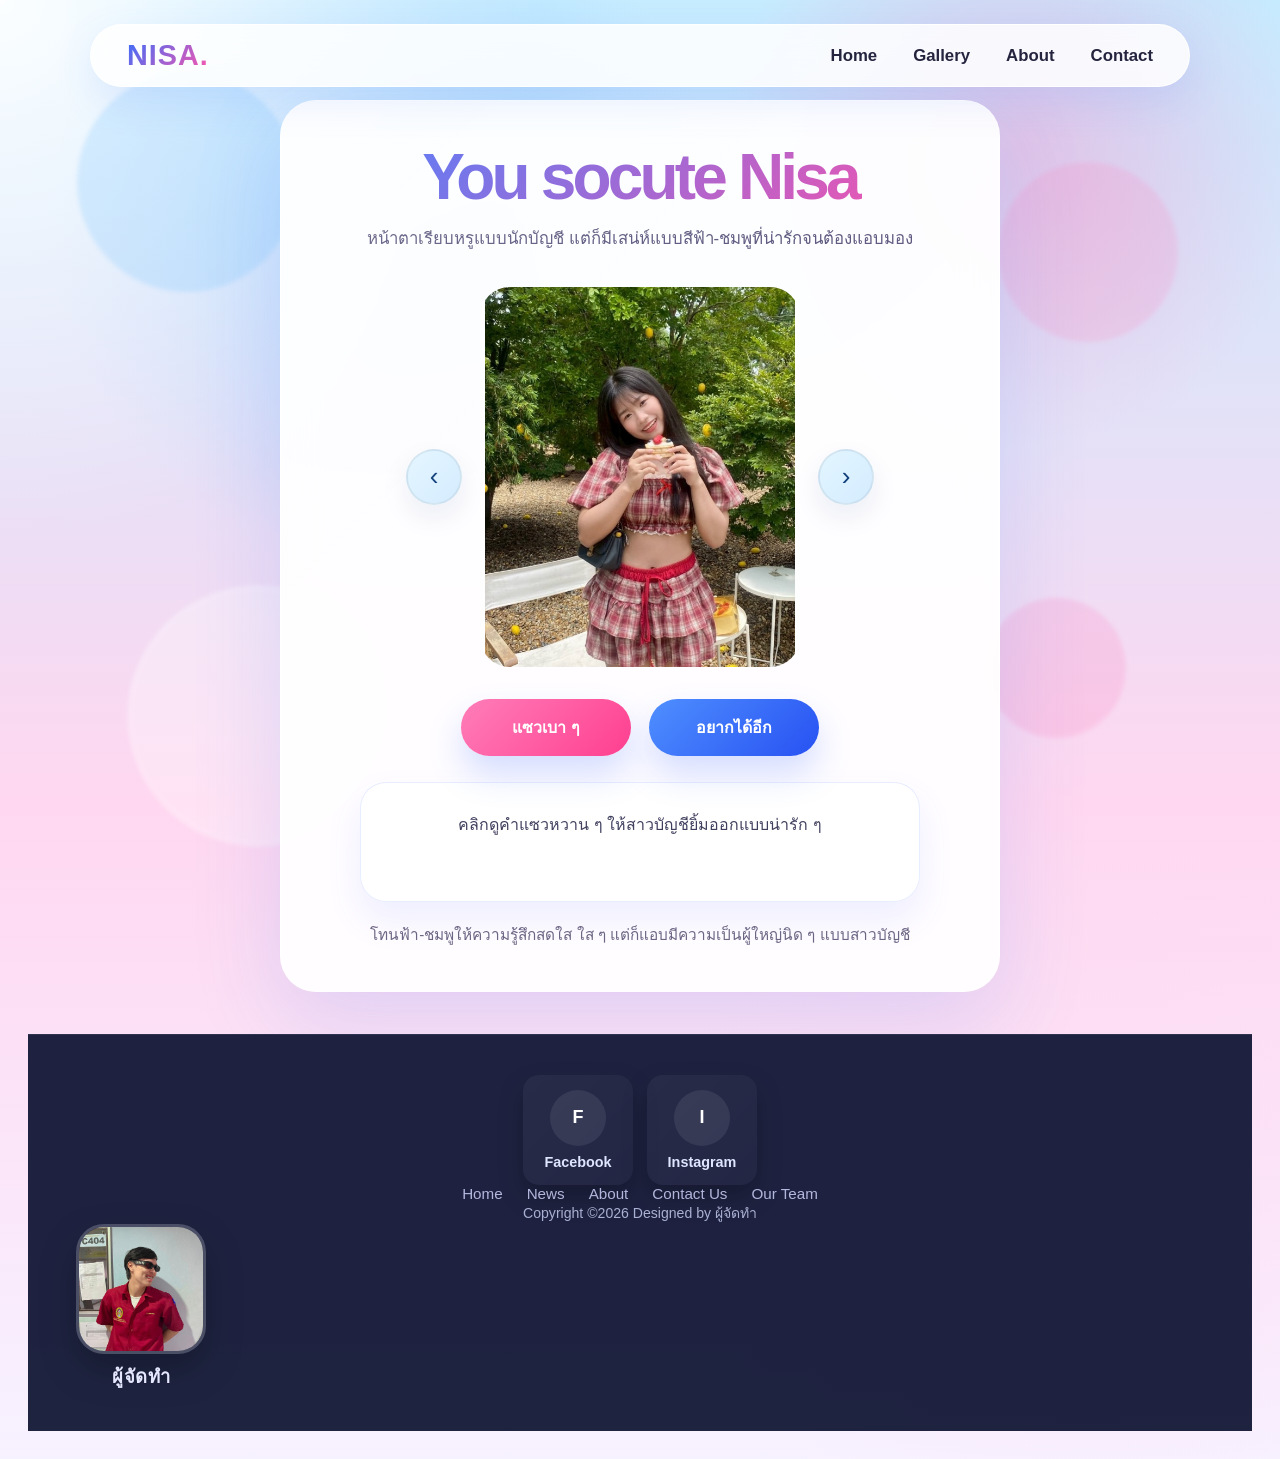
<file: index.html>
<!DOCTYPE html>
<html lang="th">
<head>
    <meta charset="UTF-8">
    <meta name="viewport" content="width=device-width, initial-scale=1.0">
    <title>Nisa</title>
    <link rel="stylesheet" href="styles.css">
</head>
<body>
    <nav class="navbar">
        <a href="index.html" class="nav-brand">NISA.</a>
        <div class="nav-links">
            <a href="#">Home</a>
            <a href="#Nisa">Gallery</a>
            <a href="#About">About</a>
            <a href="#">Contact</a>
        </div>
    </nav>
    <div class="decor-shape shape-1"></div>
    <div class="decor-shape shape-2"></div>
    <div class="decor-shape shape-3"></div>
    <div class="decor-shape shape-4"></div>
    <div class="card">
        <h1 class="title">You socute Nisa</h1>
        <p class="subtitle">หน้าตาเรียบหรูแบบนักบัญชี แต่ก็มีเสน่ห์แบบสีฟ้า-ชมพูที่น่ารักจนต้องแอบมอง</p>
        <div class="slider-wrap" id="Nisa">
            <button class="arrow-outside left" aria-label="Previous">‹</button>
            <div class="slider" aria-label="Nisa image slider">
                <div class="slides">
                    <img src="nisa.png" class="slide" alt="Nisa 1">
                    <img src="nisa2.png" class="slide" alt="Nisa 2">
                </div>
            </div>
            <button class="arrow-outside right" aria-label="Next">›</button>
        </div>

        <div class="actions">
            <button id="teaseBtn" class="button button-pink">แซวเบา ๆ</button>
            <button id="moreBtn" class="button button-blue">อยากได้อีก</button>
        </div>

        <div id="message" class="message">
            <p>คลิกดูคำแซวหวาน ๆ ให้สาวบัญชียิ้มออกแบบน่ารัก ๆ</p>
        </div>
        <div class="hint">โทนฟ้า-ชมพูให้ความรู้สึกสดใส ใส ๆ แต่ก็แอบมีความเป็นผู้ใหญ่นิด ๆ แบบสาวบัญชี</div>
    </div>

    <footer class="footer" id="About">
        <div class="footer-inner">
            <div class="footer-social">
                <a href="https://web.facebook.com/yanisa.somtua.9" class="footer-icon" aria-label="Facebook"><span class="fi-icon">F</span><span class="fi-label">Facebook</span></a>
                <a href="https://www.instagram.com/p.cyaaa" class="footer-icon" aria-label="Instagram"><span class="fi-icon">I</span><span class="fi-label">Instagram</span></a>
            </div>
            <div class="footer-links">
                <a href="#">Home</a>
                <a href="#">News</a>
                <a href="#About">About</a>
                <a href="#">Contact Us</a>
                <a href="#">Our Team</a>
            </div>
            <div class="footer-bottom">
                <span>Copyright ©2026 Designed by ผู้จัดทำ</span>
            </div>
        </div>
        <div class="footer-badge">
            <img src="view.png" alt="ผู้จัดทำ" />
            <span>ผู้จัดทำ</span>
        </div>
    </footer>

    <script src="main.js" defer></script>
</body>
</html>
</file>
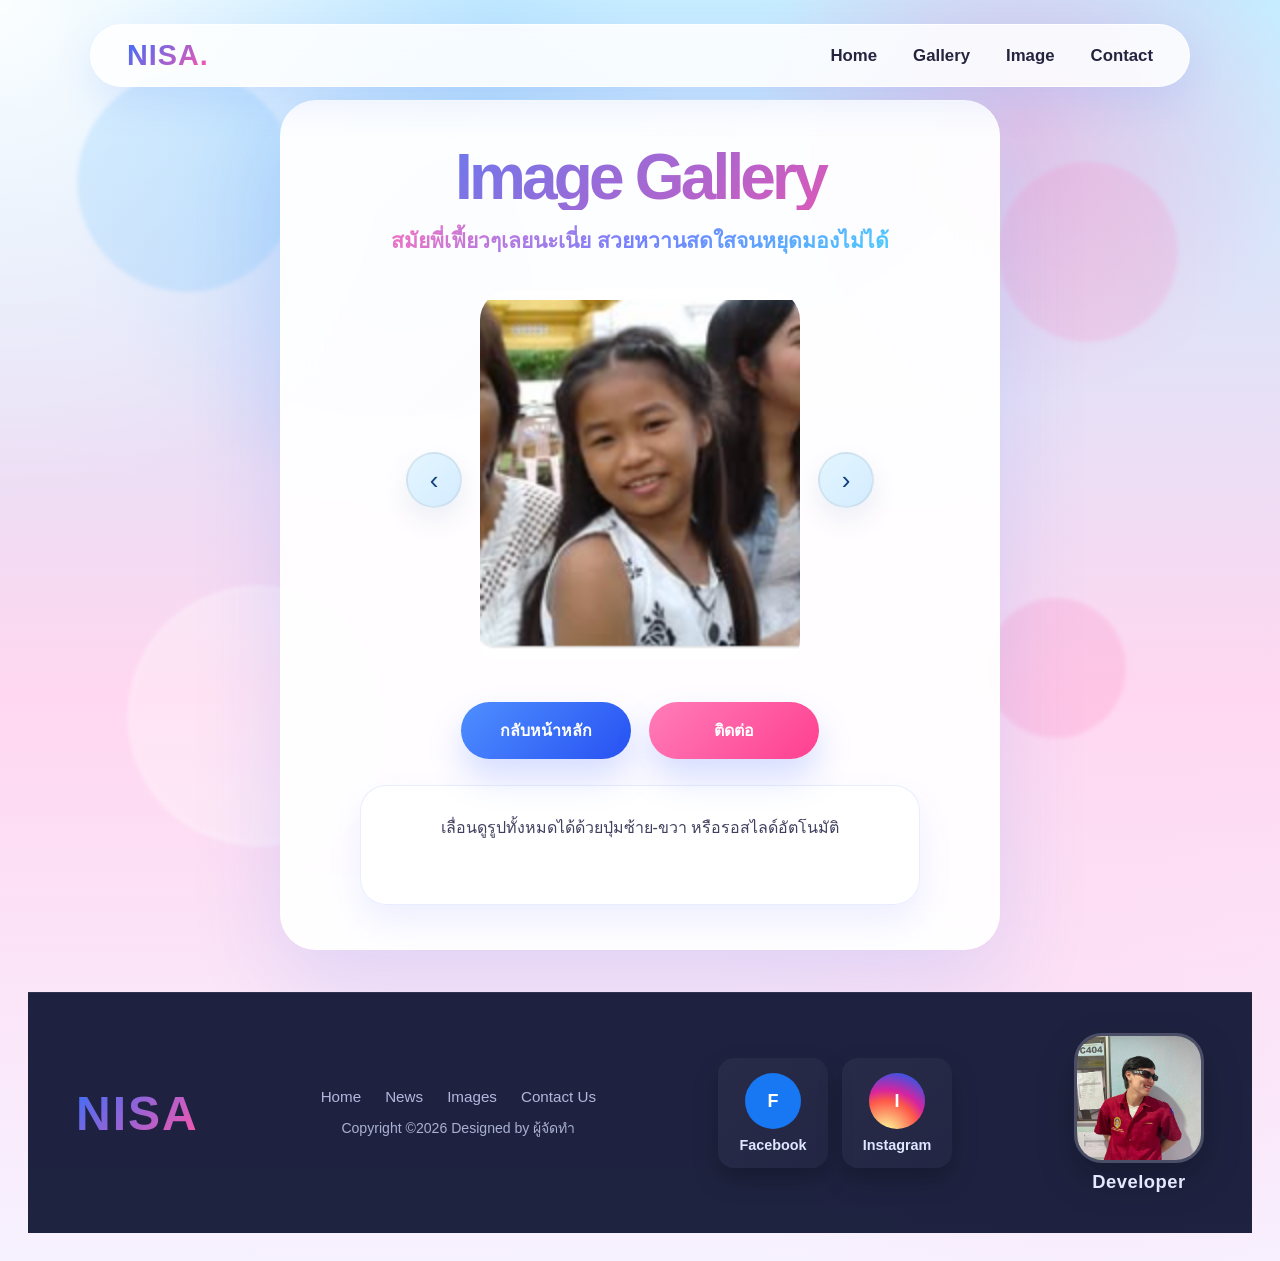
<file: image.html>
<!DOCTYPE html>
<html lang="th">
<head>
    <meta charset="UTF-8">
    <meta name="viewport" content="width=device-width, initial-scale=1.0">
    <title>Image Gallery | Nisa</title>
    <link rel="stylesheet" href="styles.css">
</head>
<body>
    <nav class="navbar">
        <a href="index.html" class="nav-brand">NISA.</a>
        <button class="menu-toggle" aria-label="Toggle navigation">
            <span class="bar"></span>
            <span class="bar"></span>
            <span class="bar"></span>
        </button>
        <div class="nav-links">
            <a href="index.html">Home</a>
            <a href="#slider">Gallery</a>
            <a href="image.html">Image</a>
            <a href="index.html#Contact">Contact</a>
        </div>
    </nav>

    <div class="decor-shape shape-1"></div>
    <div class="decor-shape shape-2"></div>
    <div class="decor-shape shape-3"></div>
    <div class="decor-shape shape-4"></div>

    <div class="card" id="slider">
        <h1 class="title">Image Gallery</h1>
        <p class="subtitle highlight">สมัยพี่เฟี้ยวๆเลยนะเนี่ย สวยหวานสดใสจนหยุดมองไม่ได้</p>

        <div class="slider-wrap">
            <button class="arrow-outside left" aria-label="Previous">‹</button>
            <div class="slider" aria-label="Image slider">
                <div class="slides">
                    <img src="yanisa1.png" class="slide" alt="Yanisa 1">
                    <img src="yanisa2.png" class="slide" alt="Yanisa 2">
                    <img src="yanisa3.png" class="slide" alt="Yanisa 3">
                    <img src="yanisa4.png" class="slide" alt="Yanisa 4">
                    <img src="yanisa5.png" class="slide" alt="Yanisa 5">
                    <img src="yanisa6.png" class="slide" alt="Yanisa 6">
                    <img src="yanisa7.png" class="slide" alt="Yanisa 7">
                </div>
            </div>
            <button class="arrow-outside right" aria-label="Next">›</button>
        </div>

        <div class="actions">
            <button onclick="window.location.href='index.html'" class="button button-blue">กลับหน้าหลัก</button>
            <a href="index.html#Contact" class="button button-pink" style="text-decoration:none; display:inline-flex; align-items:center; justify-content:center;">ติดต่อ</a>
        </div>

        <div class="message">
            <p>เลื่อนดูรูปทั้งหมดได้ด้วยปุ่มซ้าย-ขวา หรือรอสไลด์อัตโนมัติ</p>
        </div>
    </div>

    <footer class="footer" id="Contact">
        <div class="footer-container">
            <!-- 1. Brand -->
            <div class="footer-col footer-brand-col">
                <a href="#" class="footer-brand">NISA</a>
            </div>

            <!-- 2. Links & Copyright -->
            <div class="footer-col footer-info-col">
                <div class="footer-links">
                    <a href="index.html">Home</a>
                    <a href="index.html#News">News</a>
                    <a href="image.html">Images</a>
                    <a href="index.html#Contact">Contact Us</a>
                </div>
                <div class="footer-bottom">
                    <span>Copyright ©2026 Designed by ผู้จัดทำ</span>
                </div>
            </div>

            <!-- 3. Social -->
            <div class="footer-col footer-social-col">
                <div class="footer-social">
                    <a href="https://web.facebook.com/yanisa.somtua.9" class="footer-icon fb-icon" aria-label="Facebook"><span class="fi-icon">F</span><span class="fi-label">Facebook</span></a>
                    <a href="https://www.instagram.com/p.cyaaa" class="footer-icon ig-icon" aria-label="Instagram"><span class="fi-icon">I</span><span class="fi-label">Instagram</span></a>
                </div>
            </div>

            <!-- 4. Developer Badge -->
            <div class="footer-col footer-badge-col">
                <div class="footer-badge">
                    <img src="view.png" alt="ผู้จัดทำ" />
                    <span>Developer</span>
                </div>
            </div>
        </div>
    </footer>

    <script src="main.js" defer></script>
</body>
</html>
</file>
<file: styles.css>
:root {
    --bg-start: #c6ecff;
    --bg-mid: #ffd7f0;
    --bg-end: #f7f2ff;
    --blue: #3b6ef9;
    --pink: #ff56ab;
    --text: #25243f;
    --muted: #5f5a80;
    --card: rgba(255, 255, 255, 0.94);
    --shadow: rgba(62, 119, 244, 0.16);
    --border: rgba(255, 255, 255, 0.72);
}

* {
    box-sizing: border-box;
}

html {
    scroll-behavior: smooth;
    min-height: 100%;
}

body {
    margin: 0;
    min-height: 100vh;
    display: flex;
    flex-direction: column;
    align-items: center;
    justify-content: center;
    padding: 100px 28px 28px;
    font-family: 'Segoe UI', Tahoma, Geneva, Verdana, sans-serif;
    color: var(--text);
    background: radial-gradient(circle at top left, rgba(255, 255, 255, 0.95), transparent 28%),
                radial-gradient(circle at 30% 15%, rgba(110, 187, 255, 0.34), transparent 22%),
                radial-gradient(circle at 80% 10%, rgba(255, 127, 193, 0.35), transparent 18%),
                radial-gradient(circle at 85% 80%, rgba(255, 215, 240, 0.36), transparent 26%),
                linear-gradient(180deg, var(--bg-start) 0%, var(--bg-mid) 55%, var(--bg-end) 100%);
    overflow-x: hidden;
}

.decor-shape {
    position: absolute;
    border-radius: 50%;
    filter: blur(2px);
    opacity: 0.8;
    pointer-events: none;
    animation: float 14s ease-in-out infinite;
}

.shape-1 {
    width: 220px;
    height: 220px;
    top: 8%;
    left: 6%;
    background: rgba(115, 194, 255, 0.28);
}

.shape-2 {
    width: 180px;
    height: 180px;
    top: 18%;
    right: 8%;
    background: rgba(255, 135, 193, 0.24);
    animation-duration: 18s;
}

.shape-3 {
    width: 260px;
    height: 260px;
    bottom: 6%;
    left: 10%;
    background: rgba(255, 255, 255, 0.4);
    border: 1px solid rgba(255, 255, 255, 0.7);
    animation-duration: 16s;
}

.shape-4 {
    width: 140px;
    height: 140px;
    bottom: 18%;
    right: 12%;
    background: rgba(255, 113, 182, 0.22);
    animation-duration: 13s;
}

.card {
    position: relative;
    max-width: 720px;
    width: min(720px, 100%);
    background: var(--card);
    border-radius: 36px;
    box-shadow: 0 28px 90px var(--shadow);
    padding: 44px 40px;
    text-align: center;
    border: 1px solid var(--border);
    backdrop-filter: blur(18px);
    overflow: hidden;
}

.card::before {
    content: '';
    position: absolute;
    inset: 0;
    background: linear-gradient(135deg, rgba(255, 255, 255, 0.15), transparent 40%);
    pointer-events: none;
}

.title {
    margin: 0 0 14px;
    font-size: clamp(2.6rem, 5vw, 4rem);
    letter-spacing: -0.06em;
    line-height: 1.02;
    background: linear-gradient(135deg, var(--blue), var(--pink));
    -webkit-background-clip: text;
    color: transparent;
}

.subtitle {
    margin: 0 auto 32px;
    max-width: 560px;
    color: var(--muted);
    font-size: 1.05rem;
    line-height: 1.8;
}

.subtitle.highlight {
    font-size: 1.32rem;
    line-height: 1.6;
    color: transparent;
    background: linear-gradient(135deg, #ff62b5, #6f7eff, #48d6ff);
    -webkit-background-clip: text;
    font-weight: 700;
}

.profile-img {
    width: min(100%, 320px);
    max-height: 380px;
    border-radius: 30px;
    object-fit: cover;
    box-shadow: 0 24px 46px rgba(74, 116, 255, 0.18);
    margin: 0 auto 32px;
    display: block;
    border: 6px solid rgba(255, 255, 255, 0.7);
    background: linear-gradient(180deg, rgba(255, 255, 255, 0.72), rgba(255, 255, 255, 0.18));
}


.tease {
    margin: 0 auto 34px;
    max-width: 560px;
    padding: 26px 24px;
    border-radius: 28px;
    background: linear-gradient(130deg, rgba(255, 236, 251, 0.9), rgba(214, 239, 255, 0.88));
    border: 1px solid rgba(255, 255, 255, 0.78);
    color: #3f3a5c;
    font-size: 1.06rem;
    line-height: 1.82;
    box-shadow: inset 0 0 0 1px rgba(255,255,255,0.22);
}

.actions {
    display: flex;
    justify-content: center;
    gap: 18px;
    flex-wrap: wrap;
    margin-bottom: 26px;
}

.button {
    padding: 16px 30px;
    border-radius: 999px;
    border: none;
    cursor: pointer;
    transition: transform 0.25s ease, box-shadow 0.25s ease, opacity 0.25s ease;
    font-weight: 700;
    color: #ffffff;
    min-width: 170px;
    font-size: 1rem;
    box-shadow: 0 18px 34px rgba(63, 110, 255, 0.22);
}

.button:hover {
    transform: translateY(-4px);
    box-shadow: 0 22px 40px rgba(63, 110, 255, 0.24);
}

.button:disabled {
    opacity: 0.6;
    cursor: default;
    transform: none;
    box-shadow: none;
}

.button-pink {
    background: linear-gradient(135deg, #ff7db9, #ff3f8f);
}

.button-blue {
    background: linear-gradient(135deg, #4f8fff, #2751f2);
}

.message {
    min-height: 120px;
    margin: 0 auto;
    max-width: 560px;
    background: rgba(255, 255, 255, 0.95);
    border: 1px solid rgba(129, 153, 255, 0.18);
    border-radius: 26px;
    padding: 28px 28px;
    color: #403f5e;
    font-size: 1rem;
    line-height: 1.8;
    transition: background 0.3s ease, opacity 0.3s ease;
    box-shadow: 0 18px 35px rgba(92, 107, 255, 0.1);
}

.message p {
    margin: 0 0 14px;
}

.message p:last-child {
    margin-bottom: 0;
}

.hint {
    margin-top: 20px;
    font-size: 0.96rem;
    color: #6d6584;
}

.footer {
    position: relative;
    width: 100%;
    margin-top: 42px;
    background: rgba(18, 24, 54, 0.95);
    color: #e5e8ff;
    padding: 40px 48px;
    border-top: 1px solid rgba(255, 255, 255, 0.08);
}

.footer-container {
    width: 100%;
    max-width: 100%;
    margin: 0 auto;
    display: flex;
    justify-content: space-between;
    align-items: center;
    gap: 20px;
}

.footer-col {
    display: flex;
    flex-direction: column;
    justify-content: center;
}

.footer-brand-col {
    align-items: flex-start;
}

.footer-brand {
    font-size: 3rem;
    font-weight: 900;
    color: transparent;
    background: linear-gradient(135deg, var(--blue), var(--pink));
    -webkit-background-clip: text;
    text-decoration: none;
    letter-spacing: 2px;
}

.footer-info-col {
    align-items: center;
    gap: 12px;
}

.footer-social-col {
    align-items: center;
}

.footer-badge-col {
    align-items: flex-end;
}

.footer-social {
    display: flex;
    gap: 14px;
    flex-wrap: wrap;
    justify-content: center;
}

.footer-icon {
    width: 110px;
    height: 110px;
    border-radius: 16px;
    background: linear-gradient(135deg, rgba(255,255,255,0.04), rgba(255,255,255,0.02));
    display: inline-flex;
    flex-direction: column;
    align-items: center;
    justify-content: center;
    color: #ffffff;
    text-decoration: none;
    font-weight: 700;
    gap: 8px;
    padding: 10px;
    box-shadow: 0 12px 24px rgba(0, 0, 0, 0.25);
    transition: transform 0.18s ease, background 0.18s ease;
}

.footer-icon:hover {
    transform: translateY(-6px);
    background: linear-gradient(135deg, rgba(255,255,255,0.08), rgba(255,255,255,0.03));
}

.footer-icon .fi-icon {
    width: 56px;
    height: 56px;
    border-radius: 50%;
    display: inline-flex;
    align-items: center;
    justify-content: center;
    background: rgba(255,255,255,0.08);
    color: #ffffff;
    font-weight: 800;
    font-size: 18px;
}

.footer-icon .fi-label {
    font-size: 0.9rem;
    color: #dfe6ff;
}

.footer-links {
    display: flex;
    flex-wrap: wrap;
    justify-content: center;
    gap: 24px;
    font-size: 0.95rem;
    color: #d3d7ff;
}

.footer-links a {
    color: inherit;
    text-decoration: none;
    opacity: 0.82;
    transition: opacity 0.2s ease;
}

.footer-links a:hover {
    opacity: 1;
}

.footer-bottom {
    width: 100%;
    display: flex;
    flex-wrap: wrap;
    justify-content: center;
    gap: 10px;
    color: #aab0d3;
    font-size: 0.88rem;
}

.footer-badge {
    display: inline-flex;
    flex-direction: column;
    align-items: center;
    gap: 8px;
}

.footer-badge img {
    width: 130px;
    height: 130px;
    border-radius: 28px;
    object-fit: cover;
    border: 3px solid rgba(255, 255, 255, 0.2);
    box-shadow: 0 16px 36px rgba(0, 0, 0, 0.25);
}

.footer-badge span {
    font-size: 1.15rem;
    font-weight: 600;
    color: #e5e8ff;
    letter-spacing: 0.5px;
}

.navbar {
    position: fixed;
    top: 24px;
    left: 50%;
    transform: translateX(-50%);
    width: 90%;
    max-width: 1100px;
    display: flex;
    justify-content: space-between;
    align-items: center;
    padding: 14px 36px;
    background: rgba(255, 255, 255, 0.85);
    backdrop-filter: blur(20px);
    -webkit-backdrop-filter: blur(20px);
    border: 1px solid rgba(255, 255, 255, 0.9);
    border-radius: 999px;
    z-index: 1000;
    box-shadow: 0 14px 40px rgba(62, 119, 244, 0.12);
    transition: all 0.3s ease;
}

.nav-brand {
    font-size: 1.8rem;
    font-weight: 800;
    background: linear-gradient(135deg, var(--blue), var(--pink));
    -webkit-background-clip: text;
    color: transparent;
    text-decoration: none;
    letter-spacing: 1px;
    transition: transform 0.3s ease;
}

.nav-brand:hover {
    transform: scale(1.05);
}

.nav-links {
    display: flex;
    gap: 36px;
}

.nav-links a {
    text-decoration: none;
    color: var(--text);
    font-weight: 600;
    font-size: 1.05rem;
    transition: color 0.3s ease;
    position: relative;
}

.nav-links a::after {
    content: '';
    position: absolute;
    width: 0;
    height: 3px;
    bottom: -6px;
    left: 0;
    background: linear-gradient(135deg, var(--blue), var(--pink));
    transition: width 0.3s ease;
    border-radius: 2px;
}

.nav-links a:hover {
    color: var(--pink);
}

.nav-links a:hover::after {
    width: 100%;
}

.menu-toggle {
    display: none;
    flex-direction: column;
    justify-content: space-between;
    width: 30px;
    height: 21px;
    background: transparent;
    border: none;
    cursor: pointer;
    padding: 0;
    z-index: 1001;
}

.menu-toggle .bar {
    width: 100%;
    height: 3px;
    background-color: var(--blue);
    border-radius: 10px;
    transition: all 0.3s ease;
}

@media (max-width: 760px) {
    body {
        padding: 120px 18px 18px;
    }

    .navbar {
        top: 16px;
        width: 92%;
        padding: 14px 24px;
        flex-direction: row;
        justify-content: space-between;
    }

    .menu-toggle {
        display: flex;
    }

    .nav-links {
        position: fixed;
        top: 0;
        right: -100%;
        height: 100vh;
        width: 250px;
        background: rgba(255, 255, 255, 0.95);
        backdrop-filter: blur(20px);
        -webkit-backdrop-filter: blur(20px);
        display: flex;
        flex-direction: column;
        align-items: center;
        justify-content: center;
        gap: 32px;
        transition: right 0.4s ease;
        box-shadow: -10px 0 30px rgba(0, 0, 0, 0.1);
        z-index: 1000;
    }

    .nav-links.active {
        right: 0;
    }

    .menu-toggle.active .bar:nth-child(1) {
        transform: translateY(9px) rotate(45deg);
        background-color: var(--pink);
    }

    .menu-toggle.active .bar:nth-child(2) {
        opacity: 0;
    }

    .menu-toggle.active .bar:nth-child(3) {
        transform: translateY(-9px) rotate(-45deg);
        background-color: var(--pink);
    }


    .card {
        padding: 32px 22px;
    }

    .title {
        font-size: clamp(2.2rem, 8vw, 3.4rem);
    }

    .subtitle,
    .tease,
    .message {
        max-width: 100%;
    }

    .actions {
        gap: 12px;
    }

    .button {
        min-width: 140px;
        padding: 14px 24px;
    }

    .footer {
        padding: 28px 16px 20px;
    }

    .footer-container {
        flex-direction: column;
        gap: 32px;
        text-align: center;
    }

    .footer-col {
        justify-content: center;
        align-items: center;
    }

    .footer-brand {
        font-size: 2.4rem;
    }

    .footer-bottom {
        justify-content: center;
    }
}

@keyframes float {
    0%, 100% { transform: translateY(0) translateX(0); }
    50% { transform: translateY(12px) translateX(8px); }
}

/* Slider styles (restored) */
.slider-wrap {
    display: flex;
    align-items: center;
    justify-content: center;
    gap: 18px;
    margin: 0 auto 32px;
}

.slider {
    width: min(100%, 320px);
    height: 380px;
    border-radius: 30px;
    overflow: hidden;
    background: linear-gradient(180deg, rgba(255,255,255,0.72), rgba(255,255,255,0.18));
}

.slides {
    display: flex;
    height: 100%;
    transition: transform 0.5s ease;
}

.slide {
    min-width: 100%;
    height: 100%;
    object-fit: contain;
    flex: 0 0 100%;
}

.arrow-outside {
    width: 56px;
    height: 56px;
    border-radius: 999px;
    border: 2px solid rgba(0,0,0,0.06);
    display: inline-flex;
    align-items: center;
    justify-content: center;
    font-size: 26px;
    cursor: pointer;
    background: linear-gradient(135deg, rgba(225,245,255,0.95), rgba(210,235,255,0.95));
    color: #103f7a;
    box-shadow: 0 12px 28px rgba(16,63,122,0.08);
}

.arrow-outside:hover { transform: scale(1.04); }

.arrow-outside.left { margin-left: 6px; }
.arrow-outside.right { margin-right: 6px; }

@media (max-width: 760px) {
    .slider-wrap {
        position: relative;
        width: 100%;
        max-width: 340px;
        gap: 0;
    }
    .slider { width: 100%; height: 340px; }
    .arrow-outside { 
        position: absolute;
        width: 44px; 
        height: 44px; 
        font-size: 22px; 
        top: 50%;
        margin-top: -22px; /* fallback for transform */
        z-index: 10;
        background: rgba(255, 255, 255, 0.9);
        box-shadow: 0 4px 12px rgba(0,0,0,0.15);
    }
    .arrow-outside.left { left: -10px; margin-left: 0; }
    .arrow-outside.right { right: -10px; margin-right: 0; }
}

.highlight-phrase {
    font-size: 1.8rem;
    font-weight: 900;
    background: linear-gradient(135deg, #ff3f8f, #4f8fff);
    -webkit-background-clip: text;
    color: transparent;
    display: inline-block;
    padding: 8px 12px;
    text-shadow: 0 4px 15px rgba(255, 63, 143, 0.25);
    animation: popIn 0.6s cubic-bezier(0.175, 0.885, 0.32, 1.275);
}

@keyframes popIn {
    0% { transform: scale(0.7); opacity: 0; }
    100% { transform: scale(1); opacity: 1; }
}

/* Social Media Colors */
.fb-icon .fi-icon {
    background: #1877F2;
    color: #ffffff;
}

.fb-icon:hover {
    background: linear-gradient(135deg, rgba(24, 119, 242, 0.2), rgba(24, 119, 242, 0.05));
    border-color: rgba(24, 119, 242, 0.4);
}

.ig-icon .fi-icon {
    background: radial-gradient(circle at 30% 107%, #fdf497 0%, #fdf497 5%, #fd5949 45%, #d6249f 60%, #285AEB 90%);
    color: #ffffff;
}

.ig-icon:hover {
    background: linear-gradient(135deg, rgba(214, 36, 159, 0.2), rgba(214, 36, 159, 0.05));
    border-color: rgba(214, 36, 159, 0.4);
}
</file>
